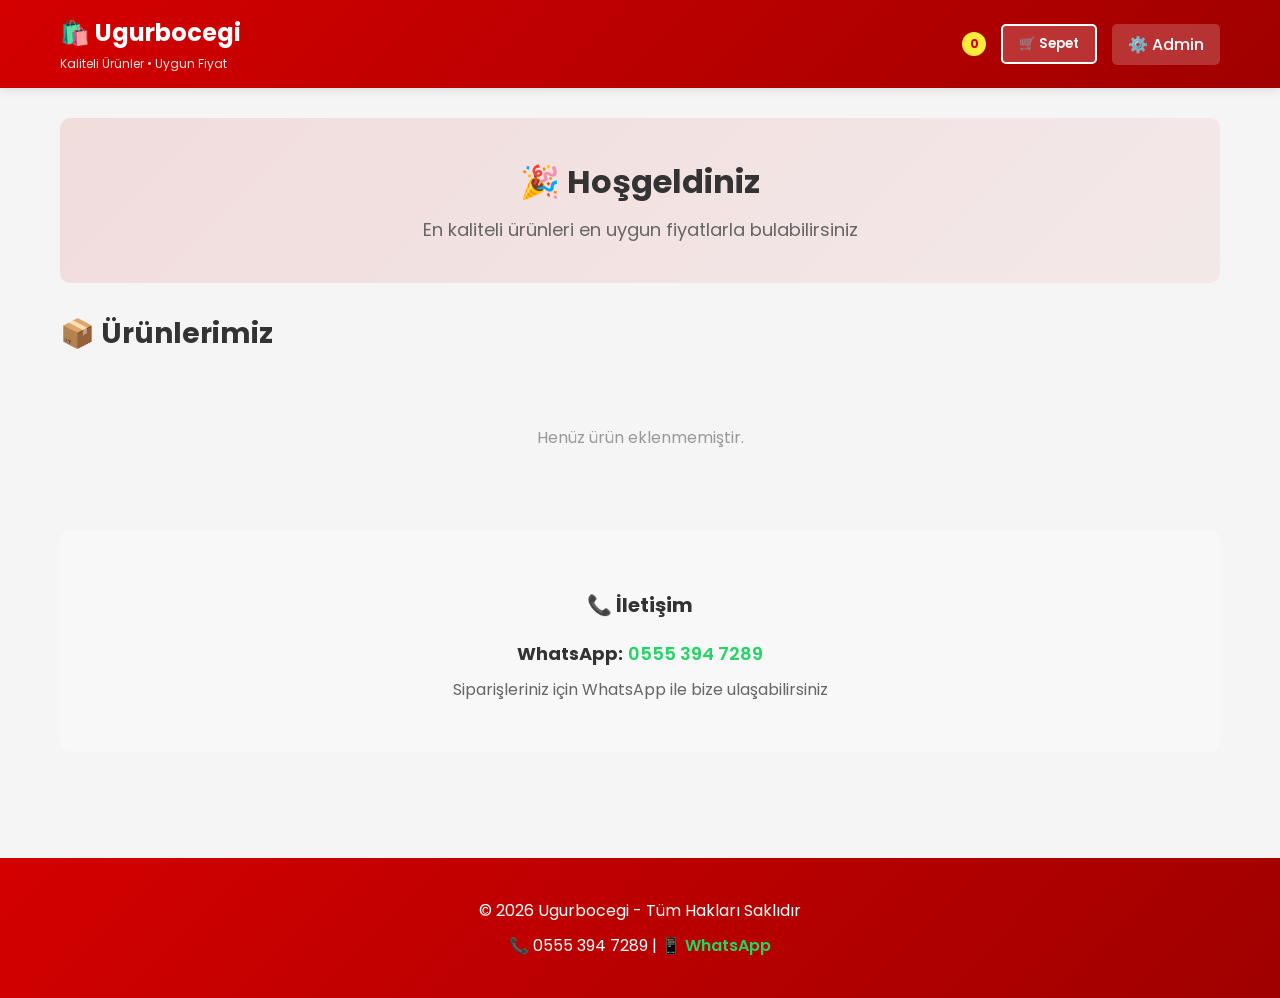
<file: index.html>
<!DOCTYPE html>
<html lang="tr">
<head>
    <meta charset="UTF-8">
    <meta name="viewport" content="width=device-width, initial-scale=1.0">
    <title>Ugurbocegi - Online Ürün Mağazası</title>
    <link rel="stylesheet" href="css/styles.css">
    <link href="https://fonts.googleapis.com/css2?family=Poppins:wght@300;400;500;600;700&display=swap" rel="stylesheet">
</head>
<body>
    <!-- Header -->
    <header class="header">
        <div class="container">
            <div class="logo">
                <h1>🛍️ Ugurbocegi</h1>
                <p>Kaliteli Ürünler • Uygun Fiyat</p>
            </div>
            <div class="cart-info">
                <span class="cart-count" id="cartCount">0</span>
                <button class="cart-btn" onclick="toggleCart()">🛒 Sepet</button>
                <a href="admin.html" class="admin-link" style="color: white; text-decoration: none; padding: 8px 16px; background: rgba(255,255,255,0.2); border-radius: 5px;">⚙️ Admin</a>
            </div>
        </div>
    </header>

    <!-- Main Container -->
    <main class="container">
        <!-- Hero Section -->
        <section class="hero-section" style="background: linear-gradient(135deg, rgba(212, 0, 0, 0.1) 0%, rgba(212, 0, 0, 0.05) 100%); padding: 40px; border-radius: 10px; text-align: center; margin: 30px 0;">
            <h2 style="font-size: 32px; margin-bottom: 10px;">🎉 Hoşgeldiniz</h2>
            <p style="font-size: 18px; color: #666;">En kaliteli ürünleri en uygun fiyatlarla bulabilirsiniz</p>
        </section>

        <!-- Products Section -->
        <section class="products-section">
            <h2 style="font-size: 28px; margin-bottom: 30px;">📦 Ürünlerimiz</h2>
            <div class="products-grid" id="productsGrid">
                <!-- Ürünler buraya yüklenecek -->
            </div>
            <div id="emptyState" style="text-align: center; padding: 60px 20px; display: none;">
                <p style="font-size: 18px; color: #999; margin-bottom: 20px;">
                    ℹ️ Henüz ürün eklenmemiştir
                </p>
                <a href="admin.html" style="color: var(--primary-color); text-decoration: none; font-weight: 600; font-size: 16px;">
                    Admin panelinden ürün ekleyebilirsiniz →
                </a>
            </div>
        </section>

        <!-- Contact Info -->
        <section style="background: var(--secondary-color); padding: 40px; border-radius: 10px; margin: 40px 0; text-align: center;">
            <h3>📞 İletişim</h3>
            <p style="font-size: 18px; margin: 10px 0;">
                <strong>WhatsApp:</strong> 
                <a href="https://wa.me/905553947289" target="_blank" style="color: #25d366; text-decoration: none; font-weight: 600;">
                    0555 394 7289
                </a>
            </p>
            <p style="margin: 10px 0; color: #666;">
                Siparişleriniz için WhatsApp ile bize ulaşabilirsiniz
            </p>
        </section>
    </main>

    <!-- Shopping Cart Modal -->
    <div class="modal" id="cartModal">
        <div class="modal-content">
            <div class="modal-header">
                <h2>🛒 Alışveriş Sepeti</h2>
                <button class="close-btn" onclick="toggleCart()">&times;</button>
            </div>
            <div class="cart-items" id="cartItems">
                <!-- Sepet ürünleri buraya eklenecek -->
            </div>
            <div class="cart-summary">
                <div class="summary-row">
                    <span>Toplam:</span>
                    <span class="total-price" id="totalPrice">0₺</span>
                </div>
            </div>
            <button onclick="orderViaWhatsApp()" class="btn btn-whatsapp">
                📱 WhatsApp ile Sipariş Ver (0555 394 7289)
            </button>
            <button onclick="clearCart()" class="btn btn-secondary">🗑️ Sepeti Temizle</button>
        </div>
    </div>

    <!-- Toast Notification -->
    <div class="toast" id="toast"></div>

    <!-- Footer -->
    <footer style="background: linear-gradient(135deg, #d40000 0%, #a00000 100%); color: white; padding: 30px 0; margin-top: 40px;">
        <div class="container" style="text-align: center;">
            <p style="margin: 10px 0;">&copy; 2026 Ugurbocegi - Tüm Hakları Saklıdır</p>
            <p style="margin: 10px 0;">
                📞 <a href="tel:905553947289" style="color: white; text-decoration: none;">0555 394 7289</a> | 
                📱 <a href="https://wa.me/905553947289" target="_blank" style="color: #25d366; text-decoration: none; font-weight: 600;">WhatsApp</a>
            </p>
        </div>
    </footer>

    <script src="js/utils.js"></script>
    <script src="js/shop.js"></script>
</body>
</html>
</file>
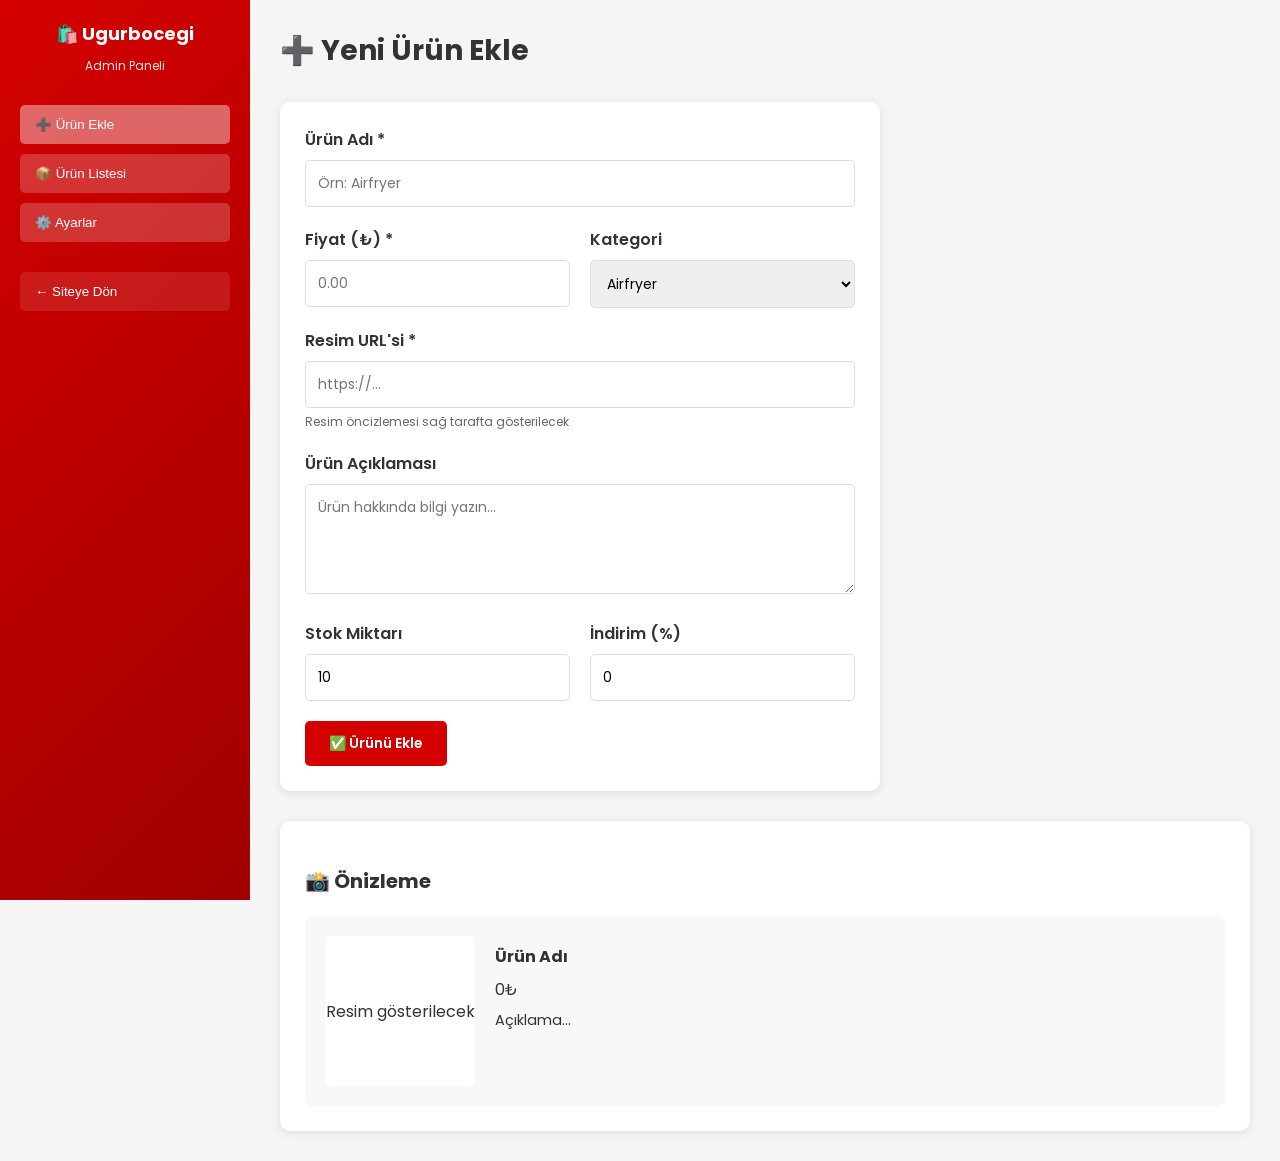
<file: admin.html>
<!DOCTYPE html>
<html lang="tr">
<head>
    <meta charset="UTF-8">
    <meta name="viewport" content="width=device-width, initial-scale=1.0">
    <title>Ürün Yönetimi - Ugurbocegi</title>
    <link rel="stylesheet" href="css/styles.css">
    <link href="https://fonts.googleapis.com/css2?family=Poppins:wght@300;400;500;600;700&display=swap" rel="stylesheet">
    <style>
        .admin-container {
            display: flex;
            min-height: 100vh;
        }
        
        .sidebar {
            width: 250px;
            background: linear-gradient(135deg, #d40000 0%, #a00000 100%);
            color: white;
            padding: 20px;
            position: fixed;
            height: 100vh;
            overflow-y: auto;
        }
        
        .sidebar .logo {
            margin-bottom: 30px;
            text-align: center;
        }
        
        .sidebar .logo h2 {
            margin: 0;
            font-size: 18px;
        }
        
        .admin-nav {
            display: flex;
            flex-direction: column;
            gap: 10px;
        }
        
        .nav-btn {
            background: rgba(255,255,255,0.2);
            color: white;
            border: none;
            padding: 12px 15px;
            border-radius: 5px;
            cursor: pointer;
            text-align: left;
            transition: 0.3s;
            font-weight: 500;
        }
        
        .nav-btn:hover,
        .nav-btn.active {
            background: rgba(255,255,255,0.4);
        }
        
        .main-content {
            margin-left: 250px;
            flex: 1;
            padding: 30px;
        }
        
        @media (max-width: 768px) {
            .sidebar {
                width: 100%;
                height: auto;
                position: relative;
            }
            
            .main-content {
                margin-left: 0;
            }
            
            .admin-nav {
                flex-direction: row;
                flex-wrap: wrap;
            }
        }
    </style>
</head>
<body>
    <div class="admin-container">
        <!-- Sidebar -->
        <div class="sidebar">
            <div class="logo">
                <h2>🛍️ Ugurbocegi</h2>
                <p style="font-size: 12px; margin: 5px 0 0 0;">Admin Paneli</p>
            </div>
            <nav class="admin-nav">
                <button class="nav-btn active" onclick="showSection('add-product')">➕ Ürün Ekle</button>
                <button class="nav-btn" onclick="showSection('products-list')">📦 Ürün Listesi</button>
                <button class="nav-btn" onclick="showSection('settings')">⚙️ Ayarlar</button>
                <button class="nav-btn" onclick="window.location.href='index.html'" style="margin-top: 20px; background: rgba(255,255,255,0.1);">← Siteye Dön</button>
            </nav>
        </div>

        <!-- Main Content -->
        <div class="main-content">
            <!-- Add Product Section -->
            <section id="add-product" class="section active">
                <h1>➕ Yeni Ürün Ekle</h1>
                <form class="product-form" onsubmit="handleAddProduct(event)">
                    <div class="form-group">
                        <label for="productName">Ürün Adı *</label>
                        <input type="text" id="productName" required placeholder="Örn: Airfryer">
                    </div>

                    <div class="form-row">
                        <div class="form-group">
                            <label for="productPrice">Fiyat (₺) *</label>
                            <input type="number" id="productPrice" required placeholder="0.00" min="0" step="0.01">
                        </div>
                        <div class="form-group">
                            <label for="productCategory">Kategori</label>
                            <select id="productCategory">
                                <option value="Airfryer">Airfryer</option>
                                <option value="Blender">Blender</option>
                                <option value="Kahve Makinesi">Kahve Makinesi</option>
                                <option value="Tost Makinesi">Tost Makinesi</option>
                                <option value="Robot Süpürge">Robot Süpürge</option>
                                <option value="Elektrikli Süpürge">Elektrikli Süpürge</option>
                                <option value="Ütü">Ütü</option>
                                <option value="Çay Makinesi">Çay Makinesi</option>
                                <option value="Diğer">Diğer</option>
                            </select>
                        </div>
                    </div>

                    <div class="form-group">
                        <label for="productImage">Resim URL'si *</label>
                        <input type="text" id="productImage" required placeholder="https://..." onchange="updatePreview()">
                        <small>Resim öncizlemesi sağ tarafta gösterilecek</small>
                    </div>

                    <div class="form-group">
                        <label for="productDescription">Ürün Açıklaması</label>
                        <textarea id="productDescription" placeholder="Ürün hakkında bilgi yazın..." rows="4"></textarea>
                    </div>

                    <div class="form-row">
                        <div class="form-group">
                            <label for="productStock">Stok Miktarı</label>
                            <input type="number" id="productStock" placeholder="0" min="0" value="10">
                        </div>
                        <div class="form-group">
                            <label for="productDiscount">İndirim (%)</label>
                            <input type="number" id="productDiscount" placeholder="0" min="0" max="100" value="0">
                        </div>
                    </div>

                    <button type="submit" class="btn btn-primary">✅ Ürünü Ekle</button>
                </form>

                <div class="preview-section">
                    <h3>📸 Önizleme</h3>
                    <div class="product-preview" id="preview">
                        <div class="preview-image">
                            <p>Resim gösterilecek</p>
                        </div>
                        <div class="preview-info">
                            <p><strong id="previewName">Ürün Adı</strong></p>
                            <p id="previewPrice">0₺</p>
                            <p id="previewDesc" style="font-size: 0.9em;">Açıklama...</p>
                        </div>
                    </div>
                </div>
            </section>

            <!-- Products List Section -->
            <section id="products-list" class="section">
                <h1>📦 Ürün Listesi</h1>
                <div class="search-box">
                    <input type="text" id="searchProducts" placeholder="Ürün ara..." onkeyup="filterProducts()">
                </div>
                <div class="products-table-container">
                    <table class="products-table">
                        <thead>
                            <tr>
                                <th>Resim</th>
                                <th>Ürün Adı</th>
                                <th>Kategori</th>
                                <th>Fiyat</th>
                                <th>Stok</th>
                                <th>İndirim</th>
                                <th>İşlemler</th>
                            </tr>
                        </thead>
                        <tbody id="productsTableBody">
                            <!-- Ürünler buraya eklenecek -->
                        </tbody>
                    </table>
                </div>
            </section>

            <!-- Settings Section -->
            <section id="settings" class="section">
                <h1>⚙️ Ayarlar</h1>
                <div class="settings-group">
                    <h3>Sipariş Ayarları</h3>
                    <div class="form-group">
                        <label for="whatsappNumber">WhatsApp Numarası</label>
                        <input type="text" id="whatsappNumber" value="905553947289" placeholder="0555394729">
                        <small>Örnek: 905553947289</small>
                    </div>

                    <div class="form-group">
                        <label for="storeInfo">Mağaza Bilgisi</label>
                        <textarea id="storeInfo" placeholder="Mağaza hakkında bilgi..." rows="4"></textarea>
                    </div>

                    <button onclick="saveSettings()" class="btn btn-primary">💾 Ayarları Kaydet</button>
                </div>

                <div class="settings-group">
                    <h3>Veri Yönetimi</h3>
                    <button onclick="exportData()" class="btn btn-secondary">📥 Verileri İndir (JSON)</button>
                    <button onclick="clearAllData()" class="btn btn-danger">🗑️ Tüm Verileri Sil</button>
                </div>
            </section>
        </div>
    </div>

    <!-- Edit Modal -->
    <div id="editModal" class="modal">
        <div class="modal-content">
            <span class="close" onclick="closeEditModal()">&times;</span>
            <h2>✏️ Ürünü Düzenle</h2>
            <form onsubmit="handleEditProduct(event)">
                <input type="hidden" id="editProductId">
                <div class="form-group">
                    <label>Ürün Adı</label>
                    <input type="text" id="editProductName" required>
                </div>
                <div class="form-group">
                    <label>Fiyat</label>
                    <input type="number" id="editProductPrice" required min="0" step="0.01">
                </div>
                <div class="form-group">
                    <label>Resim URL</label>
                    <input type="text" id="editProductImage" required>
                </div>
                <div class="form-group">
                    <label>Açıklama</label>
                    <textarea id="editProductDescription" rows="4"></textarea>
                </div>
                <div class="form-group">
                    <label>Stok</label>
                    <input type="number" id="editProductStock" min="0">
                </div>
                <div class="form-group">
                    <label>İndirim (%)</label>
                    <input type="number" id="editProductDiscount" min="0" max="100">
                </div>
                <button type="submit" class="btn btn-primary">💾 Kaydet</button>
                <button type="button" onclick="closeEditModal()" class="btn btn-secondary">İptal</button>
            </form>
        </div>
    </div>

    <!-- Toast Notification -->
    <div id="toast" class="toast"></div>

    <script src="js/utils.js"></script>
    <script src="js/admin.js"></script>
</body>
</html>
</file>
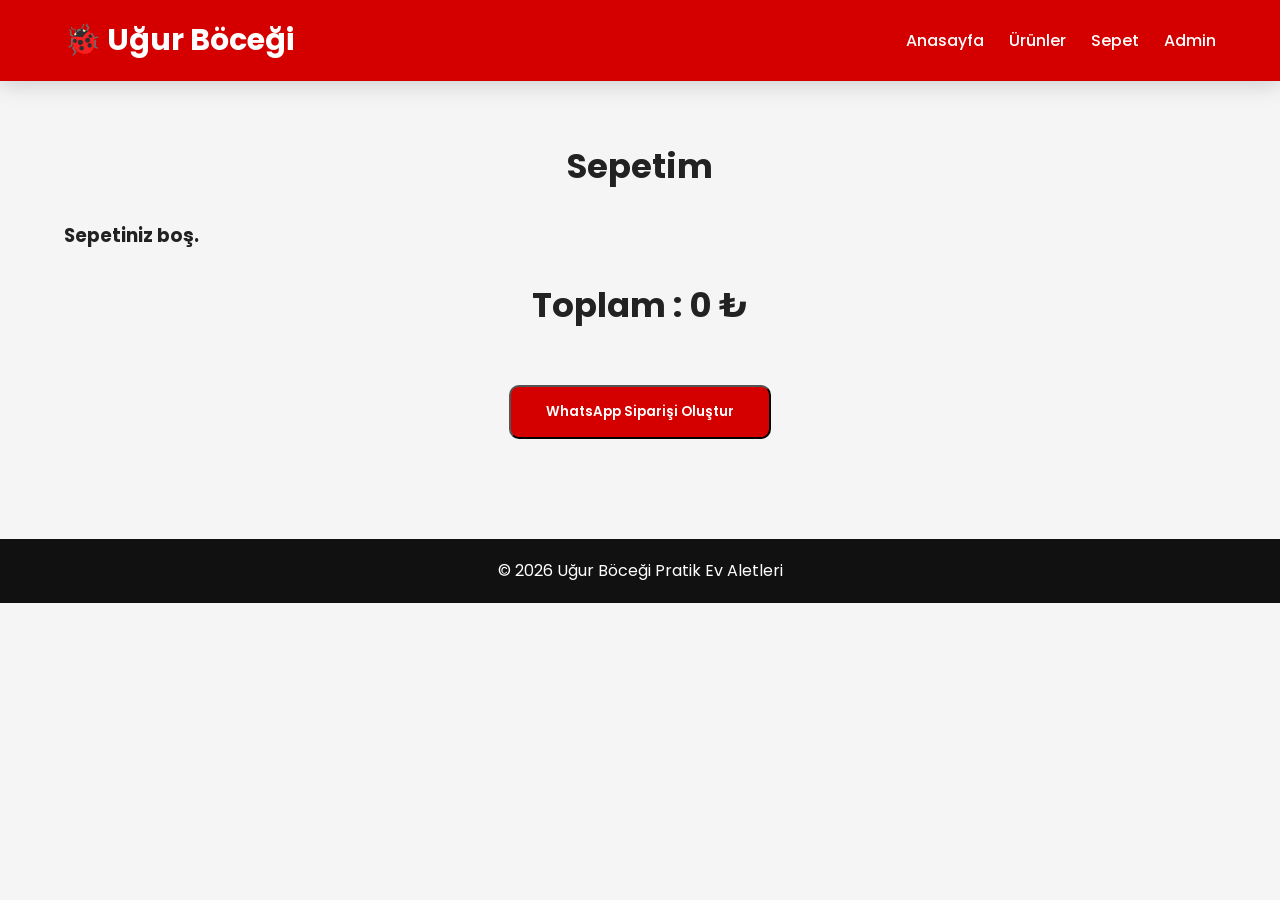
<file: cart.html>
<!DOCTYPE html>
<html lang="tr">
<head>

<meta charset="UTF-8">

<meta name="viewport" content="width=device-width, initial-scale=1.0">

<title>Sepetim | Uğur Böceği</title>

<link rel="stylesheet" href="css/style.css">

<link href="https://fonts.googleapis.com/css2?family=Poppins:wght@300;400;500;600;700&display=swap" rel="stylesheet">

</head>

<body>

<header>

<div class="container">

<div class="logo">

🐞 Uğur Böceği

</div>

<nav>

<a href="index.html">Anasayfa</a>

<a href="products.html">Ürünler</a>

<a href="cart.html">Sepet</a>

<a href="admin.html">Admin</a>

</nav>

</div>

</header>

<section class="products">

<h2>

Sepetim

</h2>

<div id="cartItems">

</div>

<div style="text-align:center;margin-top:30px;">

<h2>

Toplam :

<span id="cartTotal">

0 ₺

</span>

</h2>

<br>

<button
id="whatsappBtn"
class="btn">

WhatsApp Siparişi Oluştur

</button>

</div>

</section>

<footer>

© 2026 Uğur Böceği Pratik Ev Aletleri

</footer>

<script src="js/app.js"></script>

<script src="js/settings.js"></script>

<script src="js/cart.js"></script>

</body>

</html>
</file>
<file: css/styles.css>
:root {
    --primary-color: #d40000;
    --secondary-color: #f8f8f8;
    --text-dark: #333;
    --text-light: #666;
    --border-color: #ddd;
    --success-color: #4caf50;
    --danger-color: #f44336;
    --warning-color: #ff9800;
}

* {
    margin: 0;
    padding: 0;
    box-sizing: border-box;
}

body {
    font-family: 'Poppins', sans-serif;
    background-color: #f5f5f5;
    color: var(--text-dark);
}

.container {
    max-width: 1200px;
    margin: 0 auto;
    padding: 0 20px;
}

/* Header */
.header {
    background: linear-gradient(135deg, var(--primary-color) 0%, #a00000 100%);
    color: white;
    padding: 15px 0;
    box-shadow: 0 2px 10px rgba(0, 0, 0, 0.1);
    position: sticky;
    top: 0;
    z-index: 100;
}

.header .container {
    display: flex;
    justify-content: space-between;
    align-items: center;
    flex-wrap: wrap;
    gap: 20px;
}

.logo {
    display: flex;
    flex-direction: column;
    gap: 5px;
}

.logo h1 {
    font-size: 24px;
    margin: 0;
    font-weight: 700;
}

.logo p {
    font-size: 12px;
    margin: 0;
    opacity: 0.9;
}

.cart-info {
    display: flex;
    gap: 15px;
    align-items: center;
}

.cart-btn {
    background: rgba(255,255,255,0.2);
    color: white;
    border: 2px solid white;
    padding: 8px 16px;
    border-radius: 5px;
    cursor: pointer;
    font-weight: 600;
    transition: 0.3s;
    font-family: 'Poppins', sans-serif;
}

.cart-btn:hover {
    background: rgba(255,255,255,0.3);
}

.cart-count {
    display: inline-block;
    background: #ffeb3b;
    color: var(--primary-color);
    width: 24px;
    height: 24px;
    border-radius: 50%;
    text-align: center;
    line-height: 24px;
    font-weight: bold;
    font-size: 12px;
}

.admin-link {
    color: white;
    text-decoration: none;
    padding: 8px 16px;
    background: rgba(255,255,255,0.2);
    border-radius: 5px;
    transition: 0.3s;
    font-weight: 500;
}

.admin-link:hover {
    background: rgba(255,255,255,0.3);
}

/* Main Content */
main {
    padding: 40px 0;
    min-height: calc(100vh - 200px);
}

/* Buttons */
.btn {
    padding: 12px 24px;
    border: none;
    border-radius: 5px;
    font-weight: 600;
    cursor: pointer;
    transition: 0.3s;
    font-family: 'Poppins', sans-serif;
    font-size: 14px;
}

.btn-primary {
    background: var(--primary-color);
    color: white;
}

.btn-primary:hover {
    background: #a00000;
    transform: translateY(-2px);
    box-shadow: 0 4px 12px rgba(212, 0, 0, 0.3);
}

.btn-secondary {
    background: #999;
    color: white;
}

.btn-secondary:hover {
    background: #666;
}

.btn-danger {
    background: var(--danger-color);
    color: white;
}

.btn-danger:hover {
    background: #e53935;
}

.btn-whatsapp {
    background: #25d366;
    color: white;
    font-size: 16px;
    padding: 14px 28px;
    width: 100%;
    margin-bottom: 10px;
}

.btn-whatsapp:hover {
    background: #1aad56;
}

/* Forms */
.form-group {
    margin-bottom: 20px;
}

.form-group label {
    display: block;
    margin-bottom: 8px;
    font-weight: 600;
    color: var(--text-dark);
}

.form-group input,
.form-group textarea,
.form-group select {
    width: 100%;
    padding: 12px;
    border: 1px solid var(--border-color);
    border-radius: 5px;
    font-family: 'Poppins', sans-serif;
    font-size: 14px;
    transition: 0.3s;
}

.form-group input:focus,
.form-group textarea:focus,
.form-group select:focus {
    outline: none;
    border-color: var(--primary-color);
    box-shadow: 0 0 5px rgba(212, 0, 0, 0.2);
}

.form-group small {
    display: block;
    margin-top: 5px;
    color: var(--text-light);
    font-size: 12px;
}

.form-row {
    display: grid;
    grid-template-columns: 1fr 1fr;
    gap: 20px;
}

.product-form {
    background: white;
    padding: 25px;
    border-radius: 10px;
    box-shadow: 0 2px 10px rgba(0, 0, 0, 0.1);
    margin-bottom: 30px;
    max-width: 600px;
}

.preview-section {
    background: white;
    padding: 25px;
    border-radius: 10px;
    box-shadow: 0 2px 10px rgba(0, 0, 0, 0.1);
}

.preview-section h3 {
    margin-bottom: 20px;
}

.product-preview {
    display: flex;
    gap: 20px;
    padding: 20px;
    background: var(--secondary-color);
    border-radius: 8px;
}

.preview-image {
    width: 150px;
    height: 150px;
    background: white;
    border-radius: 5px;
    overflow: hidden;
    display: flex;
    align-items: center;
    justify-content: center;
    flex-shrink: 0;
}

.preview-image img {
    width: 100%;
    height: 100%;
    object-fit: cover;
}

.preview-info {
    flex: 1;
}

.preview-info p {
    margin: 8px 0;
}

/* Products Grid */
.products-grid {
    display: grid;
    grid-template-columns: repeat(auto-fill, minmax(280px, 1fr));
    gap: 20px;
    margin-top: 20px;
}

.product-card {
    background: white;
    border-radius: 10px;
    overflow: hidden;
    box-shadow: 0 2px 10px rgba(0, 0, 0, 0.1);
    transition: transform 0.3s, box-shadow 0.3s;
}

.product-card:hover {
    transform: translateY(-5px);
    box-shadow: 0 5px 20px rgba(0, 0, 0, 0.15);
}

.product-card img {
    width: 100%;
    height: 200px;
    object-fit: cover;
    background: var(--secondary-color);
}

.product-info {
    padding: 15px;
}

.product-info h4 {
    margin: 0 0 8px 0;
    color: var(--text-dark);
    font-size: 16px;
}

.product-info p {
    margin: 5px 0;
    color: var(--text-light);
    font-size: 13px;
}

.product-price {
    font-weight: 700;
    color: var(--primary-color);
    font-size: 18px;
    margin: 10px 0;
}

.product-actions {
    display: flex;
    gap: 10px;
    margin-top: 10px;
}

.product-actions button {
    flex: 1;
    padding: 10px;
    font-size: 12px;
}

/* Sections */
.section {
    display: none;
}

.section.active {
    display: block;
}

section h1 {
    margin-bottom: 30px;
    color: var(--text-dark);
    font-size: 28px;
}

section h2 {
    margin-bottom: 30px;
    color: var(--text-dark);
    font-size: 28px;
}

section h3 {
    margin: 20px 0;
    color: var(--text-dark);
    font-size: 20px;
}

.settings-group {
    background: white;
    padding: 25px;
    border-radius: 10px;
    box-shadow: 0 2px 10px rgba(0, 0, 0, 0.1);
    margin-bottom: 20px;
}

.search-box {
    margin-bottom: 20px;
}

.search-box input {
    width: 100%;
    max-width: 400px;
    padding: 12px;
    border: 1px solid var(--border-color);
    border-radius: 5px;
}

.products-table-container {
    background: white;
    border-radius: 10px;
    box-shadow: 0 2px 10px rgba(0, 0, 0, 0.1);
    overflow: auto;
}

.products-table {
    width: 100%;
    border-collapse: collapse;
}

.products-table thead {
    background: var(--secondary-color);
}

.products-table th {
    padding: 15px;
    text-align: left;
    font-weight: 600;
    color: var(--text-dark);
    border-bottom: 2px solid var(--border-color);
}

.products-table td {
    padding: 12px 15px;
    border-bottom: 1px solid var(--border-color);
}

.products-table tr:hover {
    background: var(--secondary-color);
}

/* Modal */
.modal {
    display: none;
    position: fixed;
    z-index: 1000;
    left: 0;
    top: 0;
    width: 100%;
    height: 100%;
    background-color: rgba(0, 0, 0, 0.5);
    animation: fadeIn 0.3s;
}

.modal.show {
    display: flex;
    align-items: center;
    justify-content: center;
}

.modal-content {
    background-color: white;
    padding: 30px;
    border-radius: 10px;
    max-width: 500px;
    width: 90%;
    position: relative;
    box-shadow: 0 4px 20px rgba(0, 0, 0, 0.2);
}

.modal-header {
    display: flex;
    justify-content: space-between;
    align-items: center;
    margin-bottom: 20px;
}

.modal-header h2 {
    margin: 0;
}

.close {
    background: none;
    border: none;
    font-size: 28px;
    cursor: pointer;
    color: var(--text-light);
}

.close:hover {
    color: var(--text-dark);
}

.close-btn {
    background: none;
    border: none;
    font-size: 28px;
    cursor: pointer;
    color: var(--text-light);
}

.close-btn:hover {
    color: var(--text-dark);
}

.cart-items {
    max-height: 400px;
    overflow-y: auto;
    margin-bottom: 20px;
}

.cart-item {
    display: flex;
    justify-content: space-between;
    align-items: center;
    padding: 15px 0;
    border-bottom: 1px solid var(--border-color);
}

.cart-item-info h4 {
    margin: 0 0 5px 0;
    color: var(--text-dark);
}

.cart-item-info p {
    margin: 0;
    color: var(--text-light);
    font-size: 13px;
}

.cart-item-price {
    font-weight: 700;
    color: var(--primary-color);
    font-size: 16px;
}

.cart-item-remove {
    background: var(--danger-color);
    color: white;
    border: none;
    padding: 5px 10px;
    border-radius: 3px;
    cursor: pointer;
}

.cart-summary {
    background: var(--secondary-color);
    padding: 15px;
    border-radius: 5px;
    margin-bottom: 20px;
}

.summary-row {
    display: flex;
    justify-content: space-between;
    font-weight: 700;
    color: var(--text-dark);
    font-size: 18px;
}

.total-price {
    color: var(--primary-color);
}

/* Toast Notification */
.toast {
    position: fixed;
    bottom: 20px;
    right: 20px;
    background: var(--success-color);
    color: white;
    padding: 15px 20px;
    border-radius: 5px;
    display: none;
    z-index: 2000;
    animation: slideIn 0.3s;
    box-shadow: 0 4px 12px rgba(0, 0, 0, 0.2);
}

.toast.show {
    display: block;
}

.toast.error {
    background: var(--danger-color);
}

@keyframes slideIn {
    from {
        transform: translateX(400px);
        opacity: 0;
    }
    to {
        transform: translateX(0);
        opacity: 1;
    }
}

@keyframes fadeIn {
    from {
        opacity: 0;
    }
    to {
        opacity: 1;
    }
}

/* Footer */
footer {
    background: linear-gradient(135deg, #d40000 0%, #a00000 100%);
    color: white;
    padding: 30px 0;
    text-align: center;
}

footer p {
    margin: 10px 0;
}

footer a {
    color: white;
    text-decoration: none;
    transition: 0.3s;
}

footer a:hover {
    opacity: 0.8;
}

/* Responsive */
@media (max-width: 768px) {
    .header .container {
        flex-direction: column;
        gap: 10px;
    }

    .cart-info {
        justify-content: center;
        width: 100%;
    }

    .form-row {
        grid-template-columns: 1fr;
    }

    .products-grid {
        grid-template-columns: repeat(auto-fill, minmax(200px, 1fr));
    }

    .modal-content {
        width: 95%;
    }

    section h1,
    section h2 {
        font-size: 22px;
    }

    .product-preview {
        flex-direction: column;
    }

    .preview-image {
        width: 100%;
        height: 150px;
    }

    .products-table {
        font-size: 12px;
    }

    .products-table th,
    .products-table td {
        padding: 8px;
    }
}
</file>
<file: css/style.css>
/* ==========================
   UĞUR BÖCEĞİ
   STYLE.CSS
========================== */

*{
margin:0;
padding:0;
box-sizing:border-box;
font-family:'Poppins',sans-serif;
}

body{
background:#f5f5f5;
color:#222;
line-height:1.5;
}

a{
text-decoration:none;
color:inherit;
}

.container{
width:90%;
max-width:1300px;
margin:auto;
display:flex;
justify-content:space-between;
align-items:center;
}

header{
background:#d40000;
color:#fff;
padding:18px 0;
position:sticky;
top:0;
z-index:999;
box-shadow:0 5px 20px rgba(0,0,0,.15);
}

.logo{
font-size:30px;
font-weight:700;
}

nav{
display:flex;
gap:25px;
}

nav a{
font-weight:500;
transition:.3s;
}

nav a:hover{
color:#ffe600;
}

.header-icons{
font-size:24px;
position:relative;
}

#cartCount{
position:absolute;
top:-10px;
right:-10px;
background:#fff;
color:#d40000;
width:20px;
height:20px;
border-radius:50%;
display:flex;
align-items:center;
justify-content:center;
font-size:12px;
font-weight:bold;
}

.hero{
height:500px;
background:linear-gradient(rgba(0,0,0,.55),rgba(0,0,0,.55)),
url("../images/banner.jpg") center/cover;
display:flex;
align-items:center;
justify-content:center;
text-align:center;
color:#fff;
padding:20px;
}

.hero-content h1{
font-size:48px;
margin-bottom:20px;
}

.hero-content p{
font-size:20px;
margin-bottom:30px;
}

.btn{
display:inline-block;
background:#d40000;
color:#fff;
padding:15px 35px;
border-radius:10px;
font-weight:600;
transition:.3s;
}

.btn:hover{
background:#111;
}

.categories{
padding:60px 5%;
}

.categories h2,
.products h2,
.contact h2,
.campaign h2{
text-align:center;
margin-bottom:30px;
font-size:34px;
}

.category-grid{
display:grid;
grid-template-columns:repeat(auto-fit,minmax(180px,1fr));
gap:20px;
}

.category-grid div{
background:#fff;
padding:25px;
border-radius:15px;
text-align:center;
font-weight:600;
cursor:pointer;
transition:.3s;
box-shadow:0 5px 15px rgba(0,0,0,.08);
}

.category-grid div:hover{
background:#d40000;
color:#fff;
transform:translateY(-5px);
}

.products{
padding:60px 5%;
}

#productGrid{
display:grid;
grid-template-columns:repeat(auto-fit,minmax(260px,1fr));
gap:25px;
}

.product-card{
background:#fff;
border-radius:15px;
overflow:hidden;
box-shadow:0 5px 15px rgba(0,0,0,.1);
transition:.3s;
}

.product-card:hover{
transform:translateY(-8px);
}

.product-card img{
width:100%;
height:230px;
object-fit:cover;
}

.product-card h3{
padding:15px;
font-size:20px;
}

.product-card p{
padding:0 15px;
color:#666;
}

.price{
padding:15px;
font-size:24px;
font-weight:700;
color:#d40000;
}

.product-card button{
margin:15px;
width:calc(100% - 30px);
padding:14px;
border:none;
background:#d40000;
color:#fff;
border-radius:10px;
font-size:16px;
cursor:pointer;
transition:.3s;
}

.product-card button:hover{
background:#111;
}

.campaign{
padding:70px 5%;
background:#111;
color:#fff;
text-align:center;
}

.contact{
padding:70px 5%;
text-align:center;
}

.whatsapp{
display:inline-block;
margin-top:20px;
padding:15px 35px;
background:#25D366;
color:#fff;
border-radius:10px;
font-weight:600;
}

footer{
background:#111;
color:#fff;
padding:20px;
text-align:center;
margin-top:40px;
}

@media(max-width:768px){

.container{
flex-direction:column;
gap:15px;
}

nav{
flex-wrap:wrap;
justify-content:center;
}

.hero{
height:350px;
}

.hero-content h1{
font-size:32px;
}

.category-grid{
grid-template-columns:repeat(2,1fr);
}

#productGrid{
grid-template-columns:1fr;
}

}
</file>
